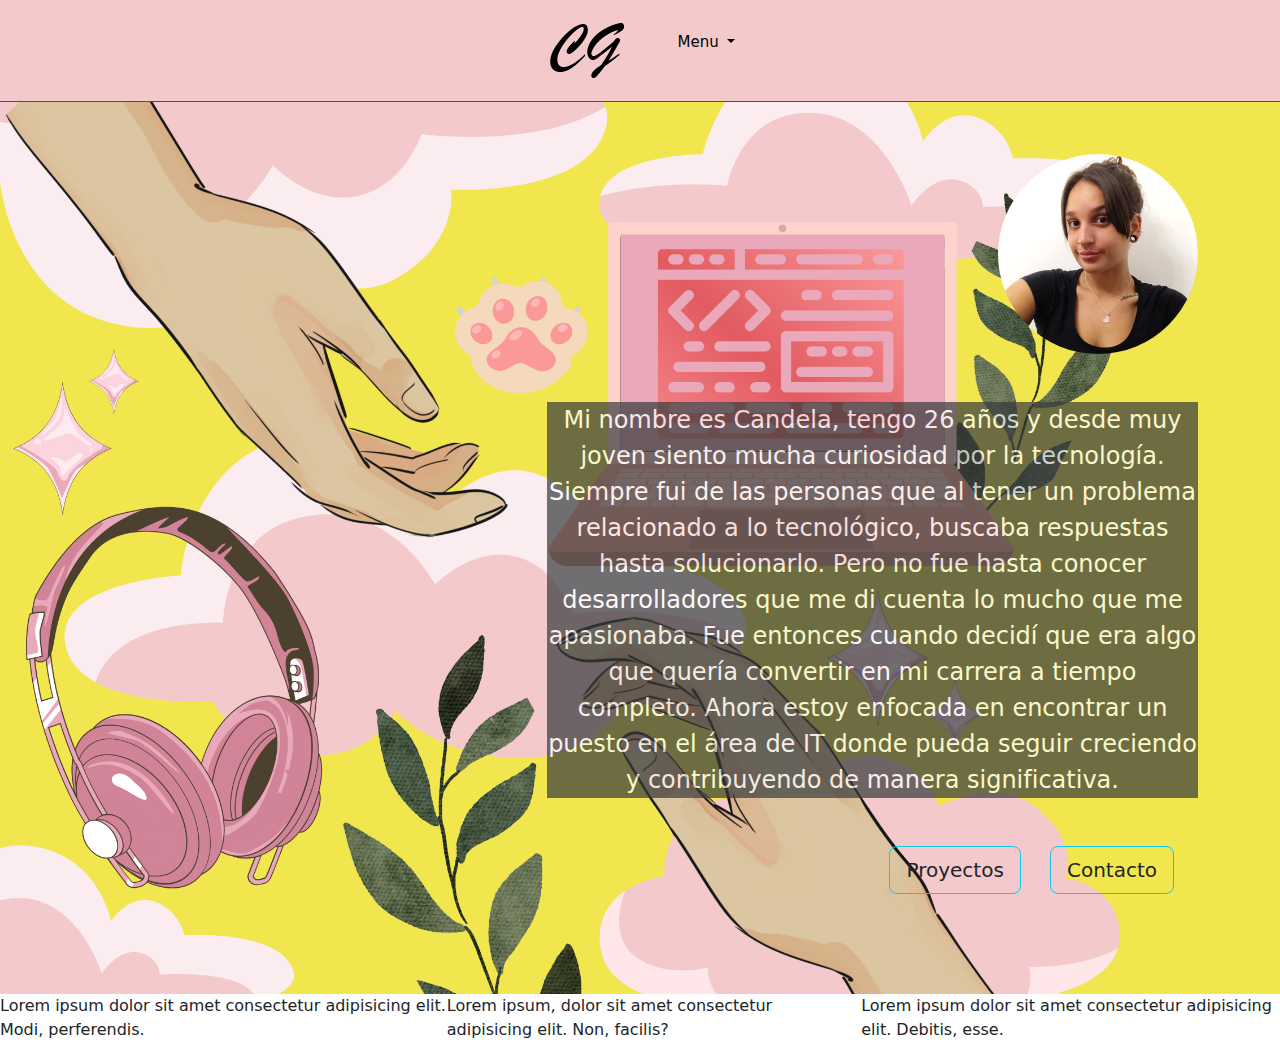
<file: index.html>
<!DOCTYPE html>
<html lang="es">
  <head>
    <meta charset="UTF-8" />
    <meta name="viewport" content="width=device-width, initial-scale=1.0" />
    <link
      href="https://cdn.jsdelivr.net/npm/bootstrap@5.3.3/dist/css/bootstrap.min.css"
      rel="stylesheet"
      integrity="sha384-QWTKZyjpPEjISv5WaRU9OFeRpok6YctnYmDr5pNlyT2bRjXh0JMhjY6hW+ALEwIH"
      crossorigin="anonymous" />
    <script
      src="https://cdn.jsdelivr.net/npm/bootstrap@5.3.3/dist/js/bootstrap.bundle.min.js"
      integrity="sha384-YvpcrYf0tY3lHB60NNkmXc5s9fDVZLESaAA55NDzOxhy9GkcIdslK1eN7N6jIeHz"
      crossorigin="anonymous"></script>
    <link rel="stylesheet" href="assets/css/index-styles.css" />
    <title>Document</title>
  </head>
  <body>
    <nav class="navbar border-bottom border-body" data-bs-theme="dark">
      <div class="navegador">
        <div class="foto-nav">
          <a class="navbar-brand" href="#"><img src="assets/imgs/CG-B.png"
              alt="Mi iniciales CG" /></a>
        </div>
        <ul class="lista">
          <li class="lista nav-item dropdown">
            <a
              class="nav-link dropdown-toggle"
              href="#"
              role="button"
              data-bs-toggle="dropdown"
              aria-expanded="false">
              Menu
            </a>
            <ul class="dropdown-menu">
              <li><a class="dropdown-item" href="#">Educación</a></li>
              <li><a class="dropdown-item" href="#">Experiencia</a></li>
              <li><a class="dropdown-item" href="#">Portfolio</a></li>
            </ul>
          </li>
        </ul>
      </div>
    </nav>
    <header id="Hero-Section" class="text-light text-end py-1">
      <div class="container">
        <div class="ms-auto col-12 col-md-7">
          <div class="display-1 fw-bold my-5">
            <img
              class="foto-perfil"
              src="assets/imgs/candela.jpg"
              alt="Una foto mia" />
          </div>
          <div class="contenedor">
            <p class="my-5 fs-4">
              Mi nombre es Candela, tengo 26 años y desde muy joven siento mucha
              curiosidad por la tecnología. Siempre fui de las personas que al
              tener un problema relacionado a lo tecnológico, buscaba respuestas
              hasta solucionarlo. Pero no fue hasta conocer desarrolladores que
              me di cuenta lo mucho que me apasionaba. Fue entonces cuando
              decidí que era algo que quería convertir en mi carrera a tiempo
              completo. Ahora estoy enfocada en encontrar un puesto en el área
              de IT donde pueda seguir creciendo y contribuyendo de manera
              significativa.
            </p>
          </div>

          <div class="mb-5 pb-5">
            <button
              onclick="window.location.href='#proyectos'"
              class="btn btn-lg btn-outline-info text-dark me-4">
              Proyectos
            </button>
            <button
              onclick="window.location.href='#contacto'"
              class="btn btn-lg btn-outline-info text-dark me-4">
              Contacto
            </button>
          </div>
        </div>
      </div>
    </header>
    <section class="educacion">
      <p>Lorem ipsum dolor sit amet consectetur adipisicing elit. Modi, perferendis.</p>
      <p>Lorem ipsum, dolor sit amet consectetur adipisicing elit. Non, facilis?</p>
      <p>Lorem ipsum dolor sit amet consectetur adipisicing elit. Debitis, esse.</p>
    </section>
    <section></section>
    <section></section>
  </body>
</html>
</file>
<file: assets/css/index-styles.css>
/* NAVEGADOR */

nav {
  background-color: #f3c9cb;
}
.navegador {
  width: 100%;
  display: flex;
  justify-content: center;
  align-items: center;
}
.lista {
  list-style: none;
  color: black;
  font-size: 15px;
}

/* HEADER */

#Hero-Section {
  background-image: url("../imgs/fondo-cabecera.png");
  background-repeat: no-repeat;
  background-size: cover;
  background-position: left;
  display: block;
}
.foto-perfil{
  border-radius: 50%;
    width: 200px;
    height: 200px;
    object-fit: cover;
}
.contenedor {
  text-align: center;
  background-color: #373a3c;
  opacity: 70%;
  color: white;
}
.bienvenida {
  color: black;
}

/* EDUCACION */

.educacion {
  display: flex;
}
</file>
